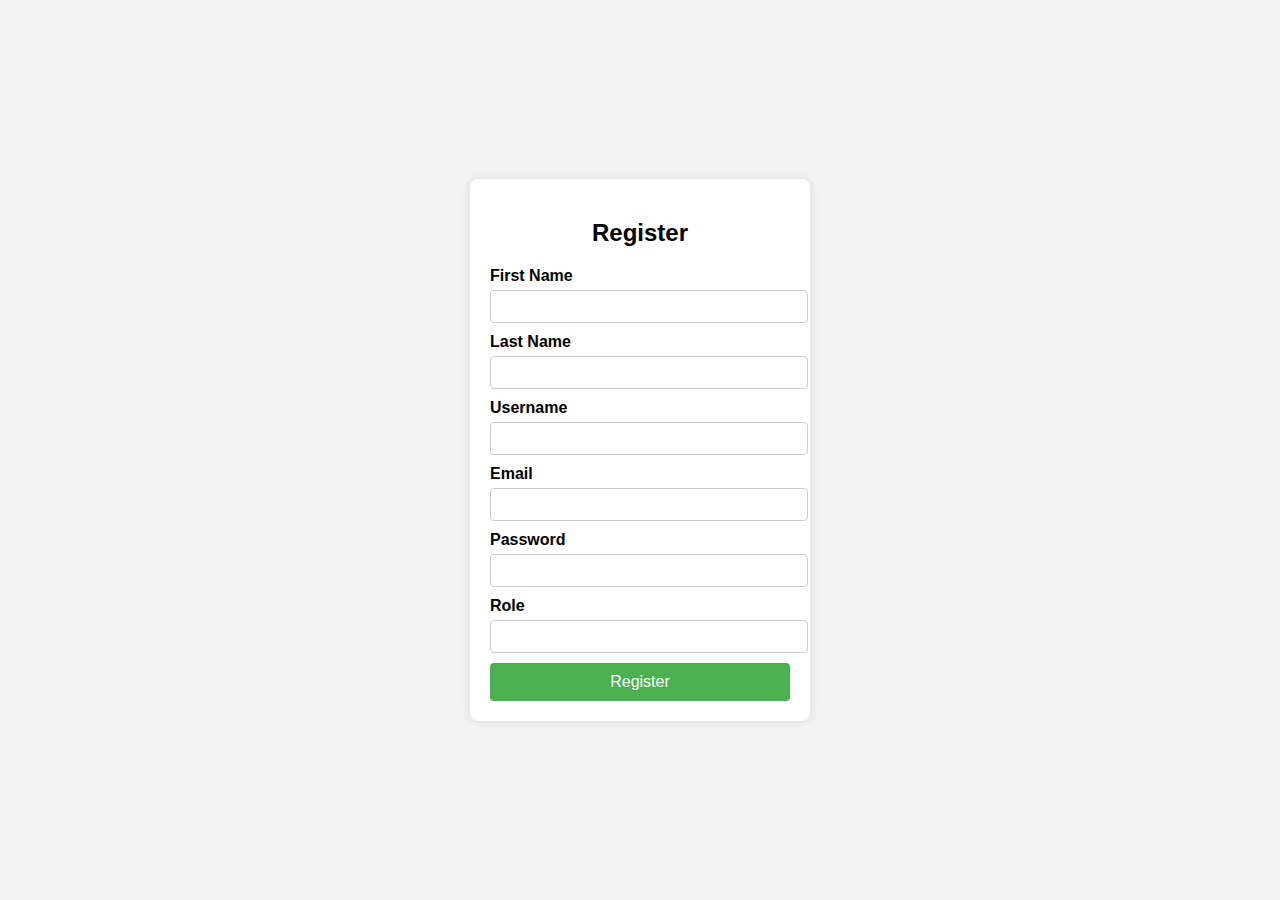
<file: src/main/resources/templates/Registration.html>
<!DOCTYPE html>
<html lang="en">
<head>
    <meta charset="UTF-8">
    <meta name="viewport" content="width=device-width, initial-scale=1.0">
    <title>Registration Page</title>
    <style>
        body {
            font-family: Arial, sans-serif;
            background-color: #f2f2f2;
            display: flex;
            justify-content: center;
            align-items: center;
            height: 100vh;
            margin: 0;
        }
        .registration-form {
            background-color: #fff;
            padding: 20px;
            border-radius: 8px;
            box-shadow: 0 0 10px rgba(0, 0, 0, 0.1);
            width: 300px;
        }
        .registration-form h2 {
            margin-bottom: 20px;
            font-size: 24px;
            text-align: center;
        }
        .registration-form label {
            display: block;
            margin-bottom: 5px;
            font-weight: bold;
        }
        .registration-form input[type="text"],
        .registration-form input[type="email"],
        .registration-form input[type="password"] {
            width: 100%;
            padding: 8px;
            margin-bottom: 10px;
            border: 1px solid #ccc;
            border-radius: 4px;
        }
        .registration-form button {
            width: 100%;
            padding: 10px;
            background-color: #4CAF50;
            border: none;
            border-radius: 4px;
            color: #fff;
            font-size: 16px;
            cursor: pointer;
        }
        .registration-form button:hover {
            background-color: #45a049;
        }
    </style>
</head>
<body>
    <div class="registration-form">
        <h2>Register</h2>
        <form action="/auth/public/register" method="POST">
            <label for="fname">First Name</label>
            <input type="text" id="fname" name="fname" required>

            <label for="lname">Last Name</label>
            <input type="text" id="lname" name="lname" required>

            <label for="username">Username</label>
            <input type="text" id="username" name="username" required>

            <label for="email">Email</label>
            <input type="email" id="email" name="email" required>

            <label for="password">Password</label>
            <input type="password" id="password" name="password" required>

            <label for="role">Role</label>
            <input type="text" id="role" name="role" required>

            <button type="submit">Register</button>
        </form>
    </div>
</body>
</html>
</file>
